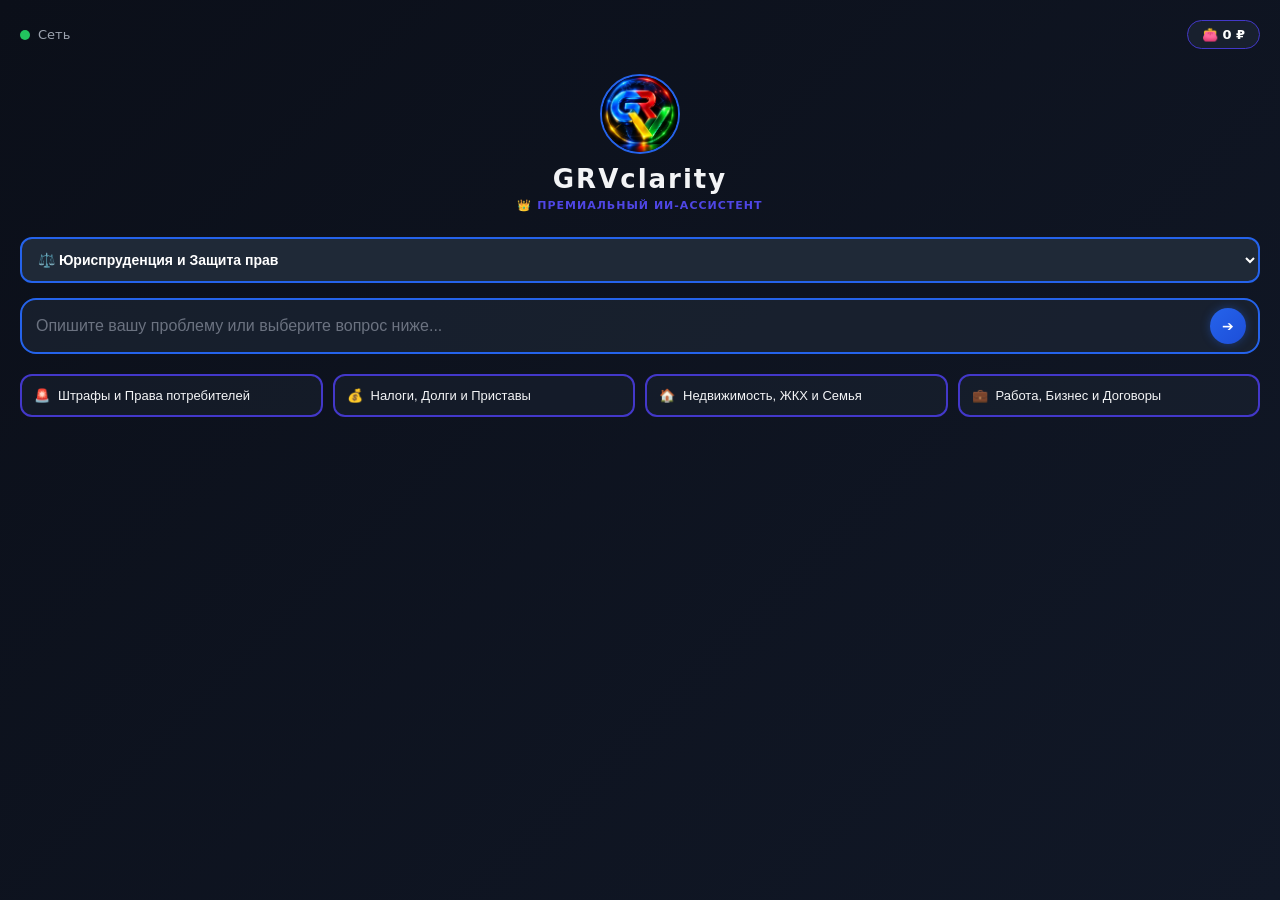
<file: index.html>
<!DOCTYPE html>
<html lang="ru">
<head>
    <meta charset="UTF-8">
    <!-- Блокировка масштабирования (убирает лупы +/- на смартфонах) -->
    <meta name="viewport" content="width=device-width, initial-scale=1.0, maximum-scale=1.0, user-scalable=no">
    <title>GRVclarity</title>
    <link rel="stylesheet" href="css/style.css">
</head>
<body>
    <!-- ВЕРХНЯЯ ПАНЕЛЬ СТАТУСА -->
    <div class="top-status-bar">
        <div class="network-status" id="netStatus" title="Статус сети: Подключение...">
            <span class="status-dotIndicator yellow"></span>
            <span class="status-text">Сеть</span>
        </div>
        <div class="balance-badge" id="openWalletBtn" title="Открыть кошелек и QR-код">
            👛 <span id="topBalanceValue">0</span> ₽
        </div>
    </div>

    <div class="wrapper">
        <!-- Логотип бренда (требует наличия файла GRV.png в корне) -->
        <img src="GRV.png" alt="GRVclarity Логотип" class="brand-logo-img" onerror="this.style.display='none'; console.warn('Файл GRV.png не найден в корне репозитория!');">
        
        <h1>GRVclarity</h1>
        <div class="subtitle">👑 Премиальный ИИ-Ассистент</div>
        
        <select id="aiRole" class="module-select">
            <option value="действуй строго по законам РФ как высококвалифицированный юрист." selected>⚖️ Юриспруденция и Защита прав</option>
            <option value="действуй как эксперт по маркетплейсам Wildberries, Ozon и Яндекс.Маркет.">📦 Маркетплейсы (WB, Ozon, Я.Маркет)</option>
            <option value="действуй как автоэксперт, мастер по подбору машин и специалист по автотехнике.">🚗 Автомобили и техника</option>
            <option value="действуй как профессиональный маркетолог, копирайтер и бизнес-консультант.">💼 Услуги и Бизнес</option>
        </select>

        <form action="https://google.ru" method="GET" target="_blank" id="aiForm" style="width: 100%;">
            <input type="hidden" name="hl" value="ru">
            <input type="hidden" name="udm" value="50">
            
            <div class="input-box">
                <input type="text" name="q" id="userQuery" placeholder="Опишите вашу проблему или выберите вопрос ниже..." required>
                <button type="submit" class="send-mini-btn" title="Отправить запрос">➔</button>
            </div>
            
            <div class="quick-buttons-grid" id="dynamic-buttons-container"></div>
        </form>
    </div>

    <!-- ВСПЛЫВАЮЩЕЕ ОКНО КОШЕЛЬКА -->
    <div class="modal-overlay" id="walletModal">
        <div class="modal-content-card">
            <button class="modal-close-xBtn" id="closeWalletBtn">✕</button>
            <h3 class="modal-title">Личный кабинет GRV</h3>
            <div class="user-id-badge">ID: <span id="userStaticID">Загрузка...</span></div>
            <div class="modal-balance-section">
                <div class="modal-balance-label">Текущий баланс</div>
                <div class="modal-balance-amount"><span id="modalBalanceValue">0</span> ₽</div>
            </div>
            <div class="qr-container-box">
                <div class="qr-placeholder-text">Заготовка QR-кода<br><small style="color: #6b7280;">ссылка для приглашения</small></div>
            </div>
            <p class="bonus-promo-info-text">🎁 Делитесь личным QR-кодом! Получайте по <strong>100 рублей</strong> за каждую первую подписку привлеченного пользователя.</p>
            <button class="payout-action-btn" id="requestPayoutBtn">Вывести средства</button>
        </div>
    </div>
    
    <script src="js/config.js"></script>
    <!-- Добавлен хвостик версии для сброса ленивого кэша браузеров -->
    <script src="js/logic.js?v=4.1"></script>
</body>
</html>
</file>
<file: css/style.css>
/* Базовые настройки окружения */
body { 
    background: linear-gradient(135deg, #0b0f19, #111827); 
    color: #f3f4f6; 
    font-family: 'Segoe UI', system-ui, sans-serif; 
    padding: 20px; 
    margin: 0;
    box-sizing: border-box;
    width: 100%;
    height: 100vh;
    overflow-x: hidden;
}

.wrapper { 
    display: flex; 
    flex-direction: column; 
    align-items: center; 
    text-align: center; 
    width: 100%; 
}

/* ==========================================
   🔥 ЖИВАЯ НЕОНОВАЯ АНИМАЦИЯ (ЦВЕТОВОЙ ПЕРЕЛИВ)
   ========================================== */
@keyframes neonBreathe {
    0% { border-color: #2563eb; box-shadow: 0 0 12px rgba(37, 99, 235, 0.4); }
    50% { border-color: #7c3aed; box-shadow: 0 0 22px rgba(124, 58, 237, 0.7); }
    100% { border-color: #2563eb; box-shadow: 0 0 12px rgba(37, 99, 235, 0.4); }
}

@keyframes neonTextBreathe {
    0% { color: #818cf8; text-shadow: 0 0 12px rgba(37, 99, 235, 0.5); }
    50% { color: #a78bfa; text-shadow: 0 0 22px rgba(124, 58, 237, 0.8); }
    100% { color: #818cf8; text-shadow: 0 0 12px rgba(37, 99, 235, 0.5); }
}

@keyframes networkPulse {
    0% { transform: scale(1); opacity: 1; box-shadow: 0 0 6px #22c55e; }
    50% { transform: scale(1.15); opacity: 0.7; box-shadow: 0 0 14px #22c55e; }
    100% { transform: scale(1); opacity: 1; box-shadow: 0 0 6px #22c55e; }
}

/* Фикс верхней панели (растаскивает элементы строго по левому и правому краям) */
.top-status-bar {
    display: flex;
    justify-content: space-between;
    align-items: center;
    width: 100%;
    margin-bottom: 25px;
    box-sizing: border-box;
}

.network-status {
    display: flex;
    align-items: center;
    gap: 8px;
    font-size: 13px;
    font-weight: 500;
    color: #9ca3af;
}

.status-dotIndicator {
    width: 10px;
    height: 10px;
    border-radius: 50%;
    display: inline-block;
}
.status-dotIndicator.yellow { background: #eab308; box-shadow: 0 0 8px #eab308; }
.status-dotIndicator.green { background: #22c55e; animation: networkPulse 2s infinite ease-in-out; }
.status-dotIndicator.red { background: #ef4444; box-shadow: 0 0 10px #ef4444; }

.balance-badge {
    background: rgba(31, 41, 55, 0.6);
    border: 1px solid #4338ca;
    padding: 6px 14px;
    border-radius: 20px;
    font-size: 13px;
    font-weight: bold;
    color: #ffffff;
    cursor: pointer;
    transition: all 0.2s ease;
}
.balance-badge:hover {
    transform: translateY(-1px);
    border-color: #818cf8;
    box-shadow: 0 0 15px rgba(129, 140, 248, 0.5);
}

/* Главные элементы бренда */
h1 { 
    font-size: 26px; 
    font-weight: bold; 
    margin: 10px 0 5px 0; 
    letter-spacing: 2px; 
    animation: neonTextBreathe 7s infinite ease-in-out;
}

.subtitle { color: #4f46e5; font-size: 11px; font-weight: 600; margin-bottom: 25px; text-transform: uppercase; letter-spacing: 1px; }

.brand-logo-img {
    width: 80px;
    height: 80px;
    border-radius: 50%;
    border: 2px solid #2563eb;
    animation: neonBreathe 7s infinite ease-in-out;
    box-sizing: border-box;
    object-fit: cover;
}

/* Компоненты формы ввода и селекта */
.module-select {
    width: 100%; background: #1f2937; color: #ffffff;
    padding: 12px; border-radius: 12px; font-size: 14px; margin-bottom: 15px;
    outline: none; cursor: pointer; font-weight: 600; box-sizing: border-box;
    border: 2px solid #2563eb;
    animation: neonBreathe 7s infinite ease-in-out;
}

.input-box {
    background: rgba(31, 41, 55, 0.6); border-radius: 16px;
    padding: 8px 12px; width: 100%; box-sizing: border-box; margin-bottom: 20px;
    display: flex; align-items: center; gap: 10px;
    border: 2px solid #2563eb;
    animation: neonBreathe 7s infinite ease-in-out;
}

input[type="text"] { flex: 1; background: transparent; border: none; color: white; outline: none; font-size: 16px; width: 100%; }
input[type="text"]::placeholder { color: #6b7280; }

/* Сетка быстрых кнопок */
.quick-buttons-grid {
    display: grid; grid-template-columns: repeat(auto-fit, minmax(130px, 1fr)); gap: 10px;
    width: 100%; box-sizing: border-box;
}
.quick-btn {
    background: rgba(31, 41, 55, 0.4); border: 2px solid #4338ca; border-radius: 12px;
    padding: 12px; color: #f3f4f6; font-size: 13px; text-align: left; cursor: pointer;
    transition: all 0.2s ease; display: flex; align-items: center; gap: 8px; font-weight: 500;
}
.quick-btn:hover { background: #1f2937; border-color: #818cf8; transform: translateY(-1px); box-shadow: 0 0 10px rgba(129, 140, 248, 0.3); }

.send-mini-btn {
    background: linear-gradient(135deg, #2563eb, #1d4ed8); color: white; border: none; 
    border-radius: 50%; width: 36px; height: 36px; font-size: 14px; cursor: pointer;
    display: flex; align-items: center; justify-content: center; flex-shrink: 0;
    transition: all 0.2s ease; box-shadow: 0 0 10px rgba(37, 99, 235, 0.4);
}
.send-mini-btn:hover { transform: scale(1.05); box-shadow: 0 0 15px rgba(37, 99, 235, 0.7); }

/* Модальное окно */
.modal-overlay {
    position: fixed; top: 0; left: 0; width: 100%; height: 100%;
    background: rgba(11, 15, 25, 0.7); backdrop-filter: blur(8px); 
    display: flex; justify-content: center; align-items: center; z-index: 9999;
    opacity: 0; pointer-events: none; transition: all 0.3s ease;
}
.modal-overlay.active { opacity: 1; pointer-events: auto; }
.modal-content-card {
    background: linear-gradient(135deg, #111827, #1f2937); border: 2px solid #4338ca;
    border-radius: 24px; padding: 24px; width: 90%; max-width: 320px; position: relative; text-align: center;
    box-shadow: 0 0 30px rgba(67, 56, 202, 0.5); transform: scale(0.9); transition: all 0.3s ease;
}
.modal-overlay.active .modal-content-card { transform: scale(1); }
.modal-close-xBtn { position: absolute; top: 15px; right: 15px; background: transparent; border: none; color: #9ca3af; font-size: 18px; cursor: pointer; }
.modal-close-xBtn:hover { color: #ffffff; }
.modal-title { color: #818cf8; font-size: 20px; margin-bottom: 10px; letter-spacing: 1px; }
.user-id-badge { display: inline-block; background: rgba(67, 56, 202, 0.3); padding: 4px 10px; border-radius: 8px; font-size: 11px; color: #a5b4fc; margin-bottom: 15px; font-family: monospace; }
.modal-balance-section { background: rgba(11, 15, 25, 0.4); border-radius: 16px; padding: 15px; margin-bottom: 20px; border: 1px solid rgba(67, 56, 202, 0.2); }
.modal-balance-label { font-size: 12px; color: #9ca3af; text-transform: uppercase; margin-bottom: 5px; }
.modal-balance-amount { font-size: 28px; font-weight: bold; color: #22c55e; text-shadow: 0 0 10px rgba(34, 197, 94, 0.4); }
.qr-container-box { background: #ffffff; width: 160px; height: 160px; margin: 0 auto 15px auto; border-radius: 12px; display: flex; justify-content: center; align-items: center; padding: 10px; box-sizing: border-box; }
.qr-placeholder-text { color: #111827; font-size: 11px; font-weight: bold; line-height: 1.4; }
.bonus-promo-info-text { font-size: 12px; color: #d1d5db; line-height: 1.5; margin-bottom: 20px; text-align: left; }
.payout-action-btn { width: 100%; background: linear-gradient(135deg, #22c55e, #16a34a); color: white; border: none; padding: 12px; border-radius: 14px; font-size: 14px; font-weight: bold; cursor: pointer; transition: all 0.2s ease; }
.payout-action-btn:hover { transform: scale(1.02); background: linear-gradient(135deg, #4ade80, #22c55e); }
</file>
